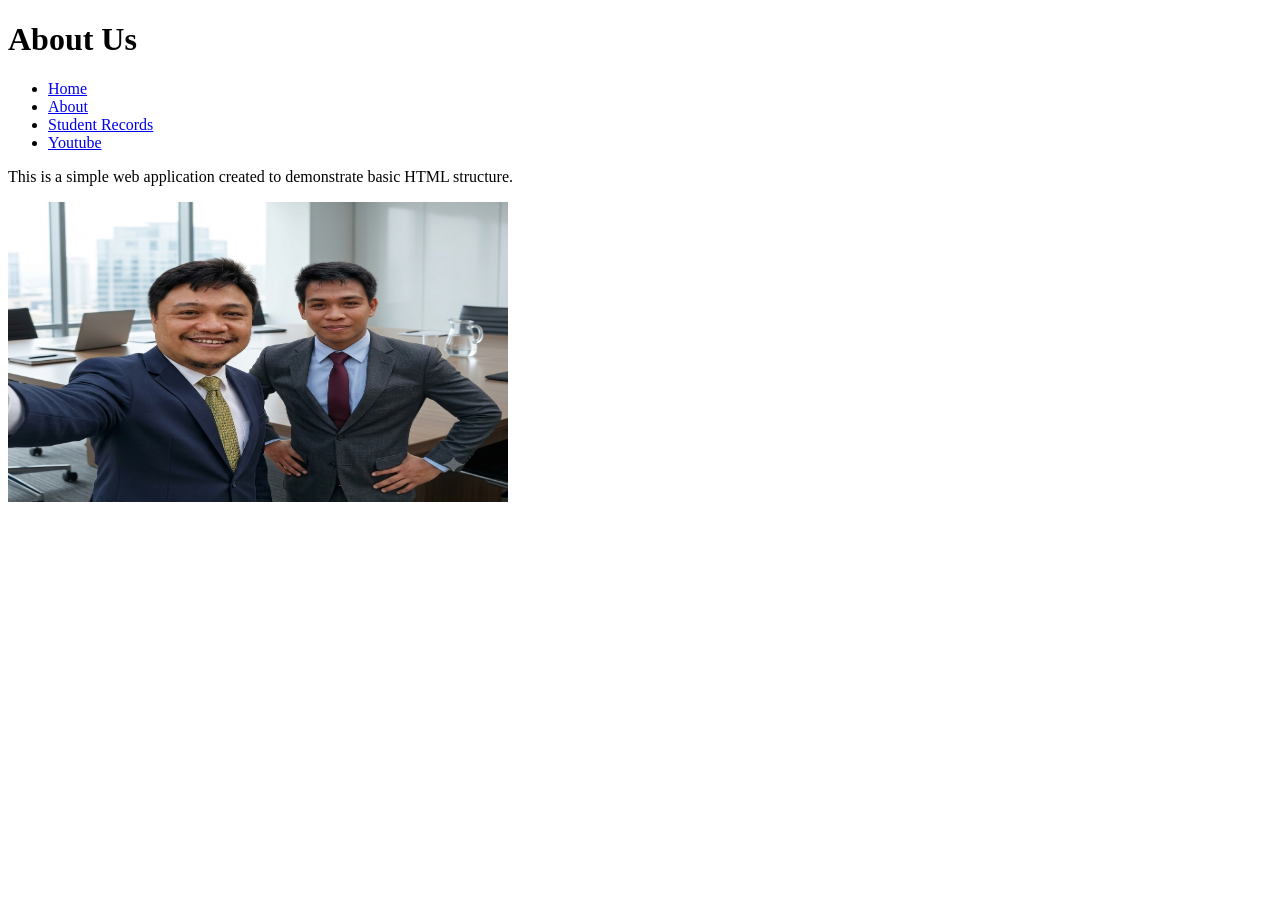
<file: pages/about.html>
<!DOCTYPE html>
<html lang="en">
<head>
    <meta charset="UTF-8">
    <meta name="viewport" content="width=device-width, initial-scale=1.0">
    <title>About Us</title>
</head>
<body>
    <h1>About Us</h1>

    <nav>
        <ul>
            <li><a href="../index.html">Home</a></li>
            <li><a href="about.html">About</a></li>
            <li><a href="student_tables.html">Student Records</a></li>
            <li><a href="https://www.youtube.com" >Youtube</a></li>
        </ul>
    </nav>

    <p>This is a simple web application created to demonstrate basic HTML structure.</p>
    <img src="../images/pic.png" alt="Picture ko with sir Erwil" width = "500" height = "300"  >
</body>
</html>
</file>
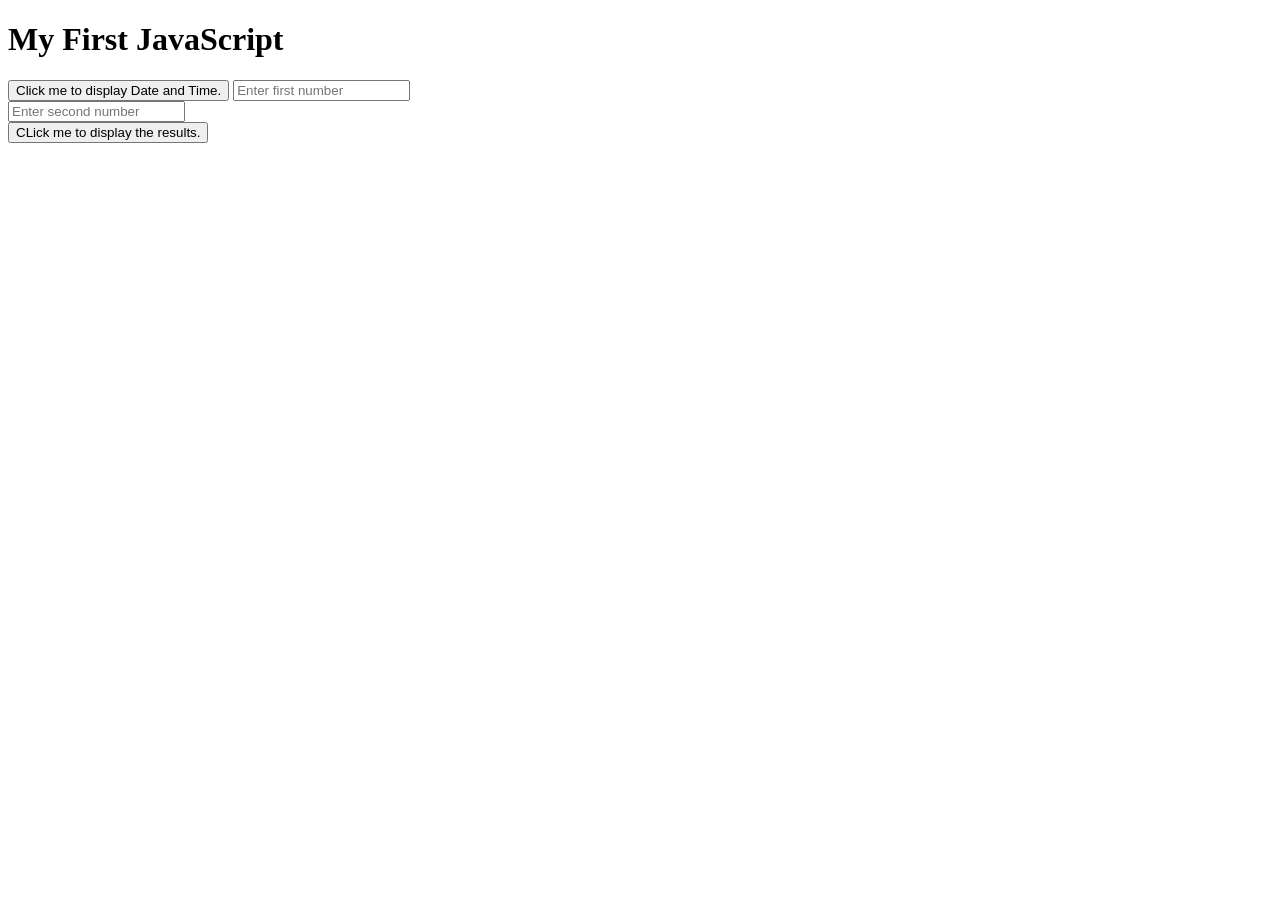
<file: pages/arithmetic.html>
<!DOCTYPE html>
<html lang="en">
<head>
    <meta charset="UTF-8">
    <meta name="viewport" content="width=device-width, initial-scale=1.0">
    <title>Document</title>
</head>
    <body>
        <h1>My First JavaScript</h1>

    <button type="button" onclick="document.getElementById('demo').innerHTML = Date()">
    Click me to display Date and Time.</button>

    <input type="text" id="num1" placeholder="Enter first number"><br/>
    <input type="text" id="num2" placeholder="Enter second number"><br/>
    <button type="button" onclick="getResult()">CLick me to display the results.</button><br/>
    <p id="results"></p>
</body>
</html>
<script>
    function getResult()
    {
        var num1 = parseFloat(document.getElementById('num1').value);
        var num2 = parseFloat(document.getElementById('num2').value);
        var sum = num1 + num2;
        var difference = num1 - num2;
        var product = num1 * num2;
        var quotient = num1 / num2;
        var modulus = num1 % num2;
        document.getElementById('demo').innerHTML = "Sum: " + sum + "<br/>" +
        "Difference: " + difference + "<br/>" +
        "Product: " + product + "<br/>" +
        "Quotient: " + quotient + "<br/>" +
        "Modulus: " + modulus;

    }
</script>
</file>
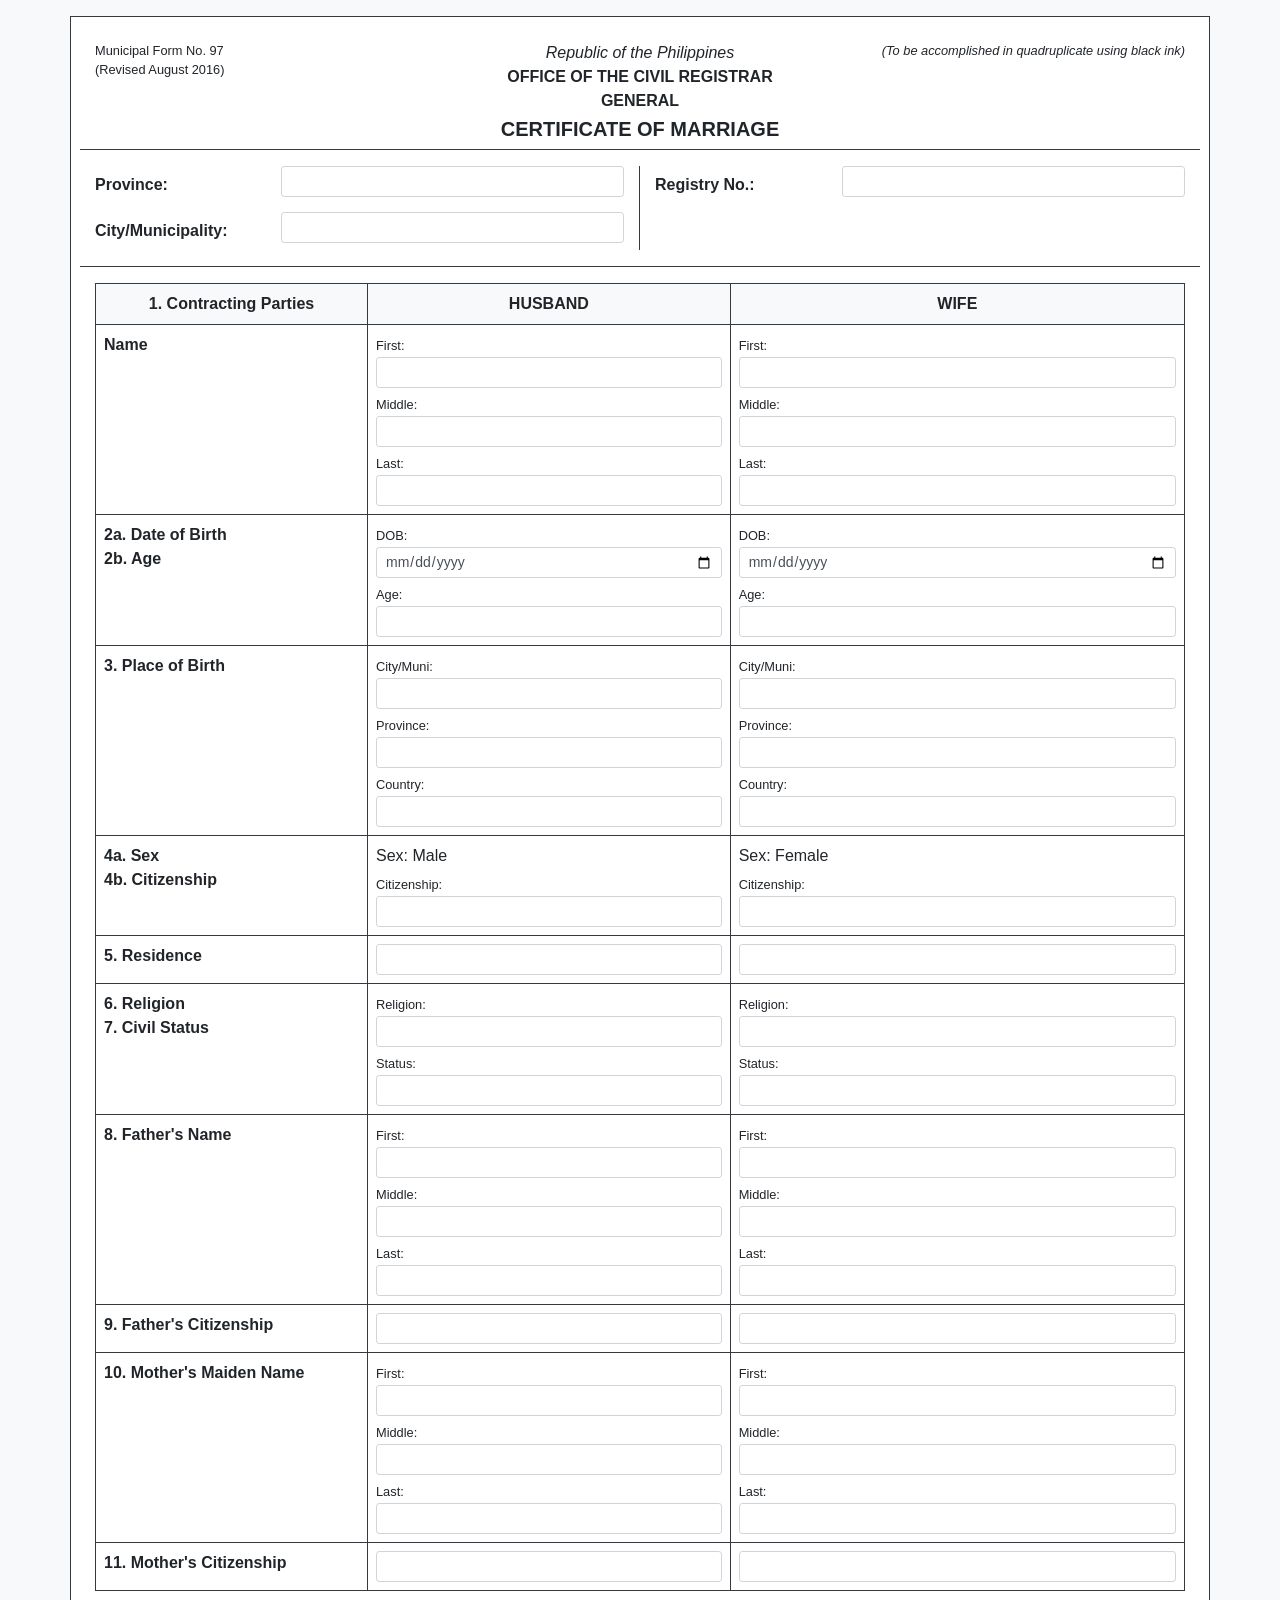
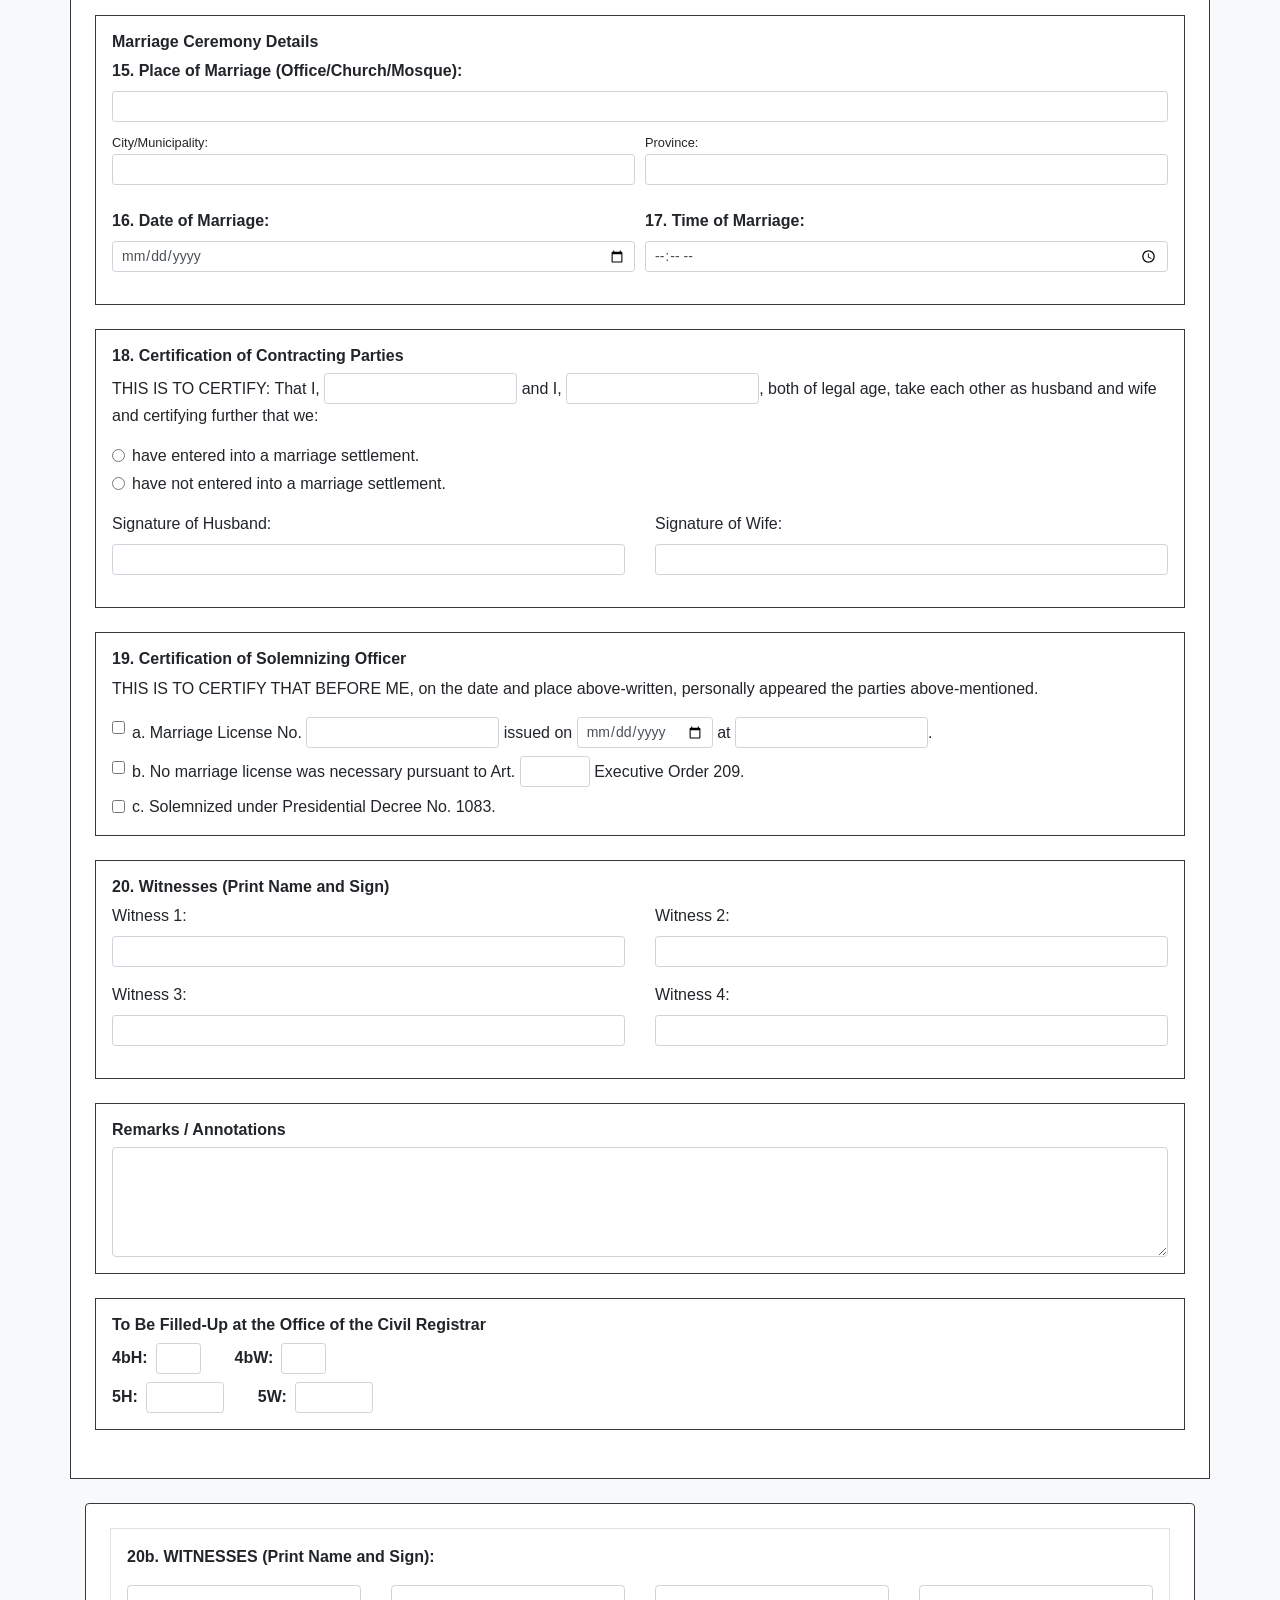
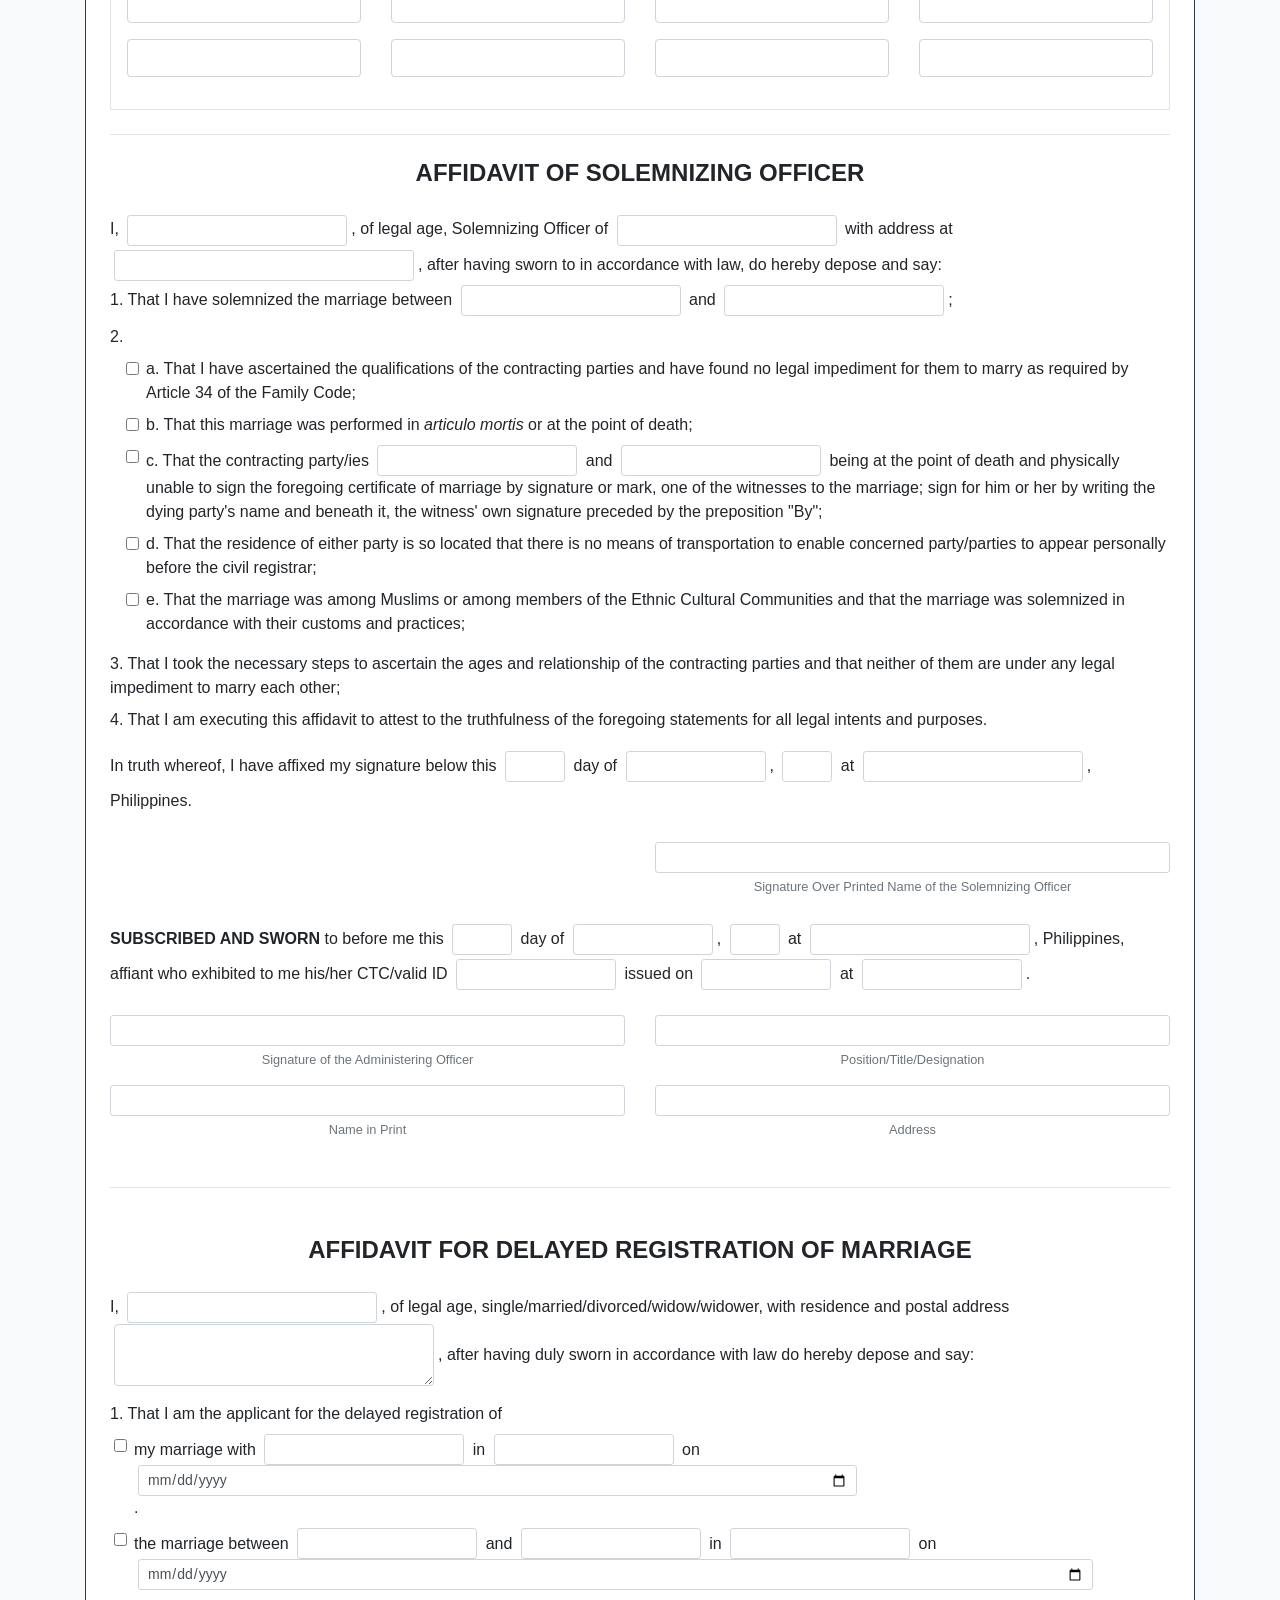
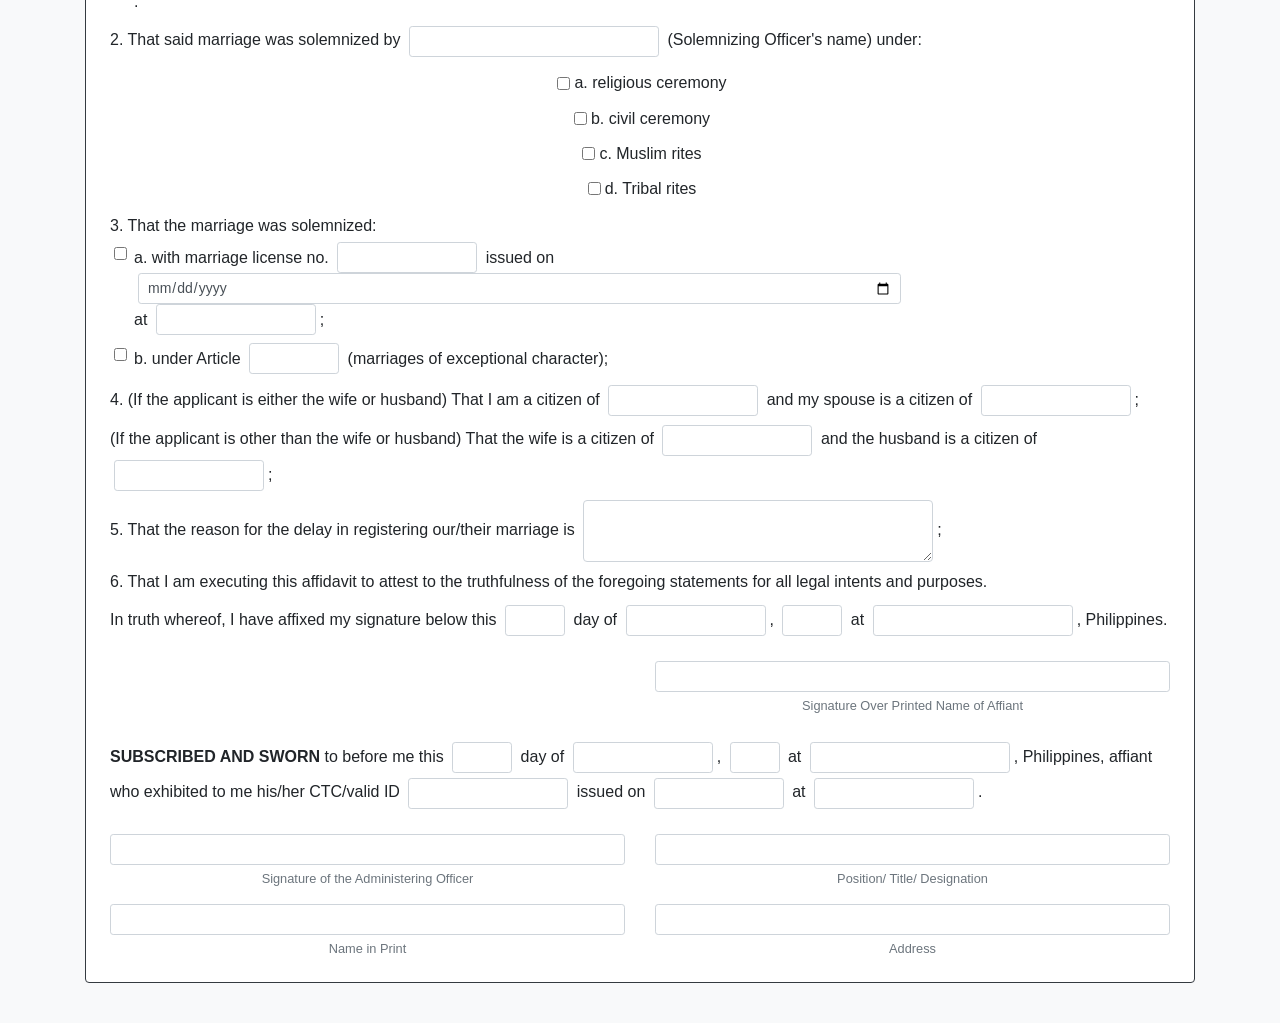
<file: pages/Certificate.html>
<!DOCTYPE html>
<html lang="en">
<head>
    <meta charset="UTF-8">
    <meta name="viewport" content="width=device-width, initial-scale=1.0">
    <title>Certificate of Marriage</title>
    <link rel="stylesheet" href="https://cdn.jsdelivr.net/npm/bootstrap@4.6.2/dist/css/bootstrap.min.css">
</head>
<body class="p-3 bg-light">

    <form action="#" method="post" class="container bg-white border border-dark p-4">

        <header class="row border-bottom border-dark pb-2 mb-3">
            <div class="col-sm-4 text-left small">
                Municipal Form No. 97<br>
                (Revised August 2016)
            </div>
            <div class="col-sm-4 text-center">
                <p class="mb-0"><em>Republic of the Philippines</em></p>
                <p class="font-weight-bold mb-0">OFFICE OF THE CIVIL REGISTRAR GENERAL</p>
                <h5 class="font-weight-bold text-uppercase mt-1 mb-0">Certificate of Marriage</h5>
            </div>
            <div class="col-sm-4 text-right small font-italic">
                (To be accomplished in quadruplicate using black ink)
            </div>
        </header>

        <div class="row border-bottom border-dark pb-3 mb-3">
            <div class="col-md-6 border-right border-dark">
                <div class="form-group row mb-2">
                    <label for="province" class="col-sm-4 col-form-label font-weight-bold">Province:</label>
                    <div class="col-sm-8">
                        <input type="text" id="province" name="province" class="form-control form-control-sm">
                    </div>
                </div>
                <div class="form-group row mb-0">
                    <label for="city_municipality" class="col-sm-4 col-form-label font-weight-bold">City/Municipality:</label>
                    <div class="col-sm-8">
                        <input type="text" id="city_municipality" name="city_municipality" class="form-control form-control-sm">
                    </div>
                </div>
            </div>
            <div class="col-md-6">
                <div class="form-group row mb-0">
                    <label for="registry_no" class="col-sm-4 col-form-label font-weight-bold">Registry No.:</label>
                    <div class="col-sm-8">
                        <input type="text" id="registry_no" name="registry_no" class="form-control form-control-sm">
                    </div>
                </div>
            </div>
        </div>

        <div class="border border-dark mb-4">
            <!-- Table Header -->
            <div class="row no-gutters bg-light border-bottom border-dark text-center font-weight-bold">
                <div class="col-md-3 p-2 border-right border-dark">1. Contracting Parties</div>
                <div class="col-md-4 p-2 border-right border-dark">HUSBAND</div>
                <div class="col-md-5 p-2">WIFE</div>
            </div>

            <div class="row no-gutters border-bottom border-dark">
                <div class="col-md-3 p-2 border-right border-dark font-weight-bold">Name</div>
                <div class="col-md-4 p-2 border-right border-dark">
                    <div class="form-group mb-1">
                        <label for="husband_first_name" class="small mb-0">First:</label>
                        <input type="text" id="husband_first_name" name="husband_first_name" class="form-control form-control-sm">
                    </div>
                    <div class="form-group mb-1">
                        <label for="husband_middle_name" class="small mb-0">Middle:</label>
                        <input type="text" id="husband_middle_name" name="husband_middle_name" class="form-control form-control-sm">
                    </div>
                    <div class="form-group mb-0">
                        <label for="husband_last_name" class="small mb-0">Last:</label>
                        <input type="text" id="husband_last_name" name="husband_last_name" class="form-control form-control-sm">
                    </div>
                </div>
                <div class="col-md-5 p-2">
                    <div class="form-group mb-1">
                        <label for="wife_first_name" class="small mb-0">First:</label>
                        <input type="text" id="wife_first_name" name="wife_first_name" class="form-control form-control-sm">
                    </div>
                    <div class="form-group mb-1">
                        <label for="wife_middle_name" class="small mb-0">Middle:</label>
                        <input type="text" id="wife_middle_name" name="wife_middle_name" class="form-control form-control-sm">
                    </div>
                    <div class="form-group mb-0">
                        <label for="wife_last_name" class="small mb-0">Last:</label>
                        <input type="text" id="wife_last_name" name="wife_last_name" class="form-control form-control-sm">
                    </div>
                </div>
            </div>

            <div class="row no-gutters border-bottom border-dark">
                <div class="col-md-3 p-2 border-right border-dark font-weight-bold">
                    2a. Date of Birth<br>
                    2b. Age
                </div>
                <div class="col-md-4 p-2 border-right border-dark">
                    <div class="form-group mb-1">
                        <label for="husband_dob" class="small mb-0">DOB:</label>
                        <input type="date" id="husband_dob" name="husband_dob" class="form-control form-control-sm">
                    </div>
                    <div class="form-group mb-0">
                        <label for="husband_age" class="small mb-0">Age:</label>
                        <input type="number" id="husband_age" name="husband_age" min="0" class="form-control form-control-sm">
                    </div>
                </div>
                <div class="col-md-5 p-2">
                    <div class="form-group mb-1">
                        <label for="wife_dob" class="small mb-0">DOB:</label>
                        <input type="date" id="wife_dob" name="wife_dob" class="form-control form-control-sm">
                    </div>
                    <div class="form-group mb-0">
                        <label for="wife_age" class="small mb-0">Age:</label>
                        <input type="number" id="wife_age" name="wife_age" min="0" class="form-control form-control-sm">
                    </div>
                </div>
            </div>

            <div class="row no-gutters border-bottom border-dark">
                <div class="col-md-3 p-2 border-right border-dark font-weight-bold">3. Place of Birth</div>
                <div class="col-md-4 p-2 border-right border-dark">
                    <div class="form-group mb-1">
                        <label for="husband_pob_city" class="small mb-0">City/Muni:</label>
                        <input type="text" id="husband_pob_city" name="husband_pob_city" class="form-control form-control-sm">
                    </div>
                    <div class="form-group mb-1">
                        <label for="husband_pob_prov" class="small mb-0">Province:</label>
                        <input type="text" id="husband_pob_prov" name="husband_pob_prov" class="form-control form-control-sm">
                    </div>
                    <div class="form-group mb-0">
                        <label for="husband_pob_country" class="small mb-0">Country:</label>
                        <input type="text" id="husband_pob_country" name="husband_pob_country" class="form-control form-control-sm">
                    </div>
                </div>
                <div class="col-md-5 p-2">
                    <div class="form-group mb-1">
                        <label for="wife_pob_city" class="small mb-0">City/Muni:</label>
                        <input type="text" id="wife_pob_city" name="wife_pob_city" class="form-control form-control-sm">
                    </div>
                    <div class="form-group mb-1">
                        <label for="wife_pob_prov" class="small mb-0">Province:</label>
                        <input type="text" id="wife_pob_prov" name="wife_pob_prov" class="form-control form-control-sm">
                    </div>
                    <div class="form-group mb-0">
                        <label for="wife_pob_country" class="small mb-0">Country:</label>
                        <input type="text" id="wife_pob_country" name="wife_pob_country" class="form-control form-control-sm">
                    </div>
                </div>
            </div>

            <div class="row no-gutters border-bottom border-dark">
                <div class="col-md-3 p-2 border-right border-dark font-weight-bold">
                    4a. Sex<br>
                    4b. Citizenship
                </div>
                <div class="col-md-4 p-2 border-right border-dark">
                    <div class="mb-1">Sex: Male</div>
                    <div class="form-group mb-0">
                        <label for="husband_citizenship" class="small mb-0">Citizenship:</label>
                        <input type="text" id="husband_citizenship" name="husband_citizenship" class="form-control form-control-sm">
                    </div>
                </div>
                <div class="col-md-5 p-2">
                    <div class="mb-1">Sex: Female</div>
                    <div class="form-group mb-0">
                        <label for="wife_citizenship" class="small mb-0">Citizenship:</label>
                        <input type="text" id="wife_citizenship" name="wife_citizenship" class="form-control form-control-sm">
                    </div>
                </div>
            </div>

            <div class="row no-gutters border-bottom border-dark">
                <div class="col-md-3 p-2 border-right border-dark font-weight-bold">5. Residence</div>
                <div class="col-md-4 p-2 border-right border-dark">
                    <input type="text" id="husband_residence" name="husband_residence" class="form-control form-control-sm">
                </div>
                <div class="col-md-5 p-2">
                    <input type="text" id="wife_residence" name="wife_residence" class="form-control form-control-sm">
                </div>
            </div>

            <div class="row no-gutters border-bottom border-dark">
                <div class="col-md-3 p-2 border-right border-dark font-weight-bold">
                    6. Religion<br>
                    7. Civil Status
                </div>
                <div class="col-md-4 p-2 border-right border-dark">
                    <div class="form-group mb-1">
                        <label for="husband_religion" class="small mb-0">Religion:</label>
                        <input type="text" id="husband_religion" name="husband_religion" class="form-control form-control-sm">
                    </div>
                    <div class="form-group mb-0">
                        <label for="husband_civil_status" class="small mb-0">Status:</label>
                        <input type="text" id="husband_civil_status" name="husband_civil_status" class="form-control form-control-sm">
                    </div>
                </div>
                <div class="col-md-5 p-2">
                    <div class="form-group mb-1">
                        <label for="wife_religion" class="small mb-0">Religion:</label>
                        <input type="text" id="wife_religion" name="wife_religion" class="form-control form-control-sm">
                    </div>
                    <div class="form-group mb-0">
                        <label for="wife_civil_status" class="small mb-0">Status:</label>
                        <input type="text" id="wife_civil_status" name="wife_civil_status" class="form-control form-control-sm">
                    </div>
                </div>
            </div>

            <div class="row no-gutters border-bottom border-dark">
                <div class="col-md-3 p-2 border-right border-dark font-weight-bold">8. Father's Name</div>
                <div class="col-md-4 p-2 border-right border-dark">
                    <div class="form-group mb-1">
                        <label for="husband_father_first" class="small mb-0">First:</label>
                        <input type="text" id="husband_father_first" name="husband_father_first" class="form-control form-control-sm">
                    </div>
                    <div class="form-group mb-1">
                        <label for="husband_father_middle" class="small mb-0">Middle:</label>
                        <input type="text" id="husband_father_middle" name="husband_father_middle" class="form-control form-control-sm">
                    </div>
                    <div class="form-group mb-0">
                        <label for="husband_father_last" class="small mb-0">Last:</label>
                        <input type="text" id="husband_father_last" name="husband_father_last" class="form-control form-control-sm">
                    </div>
                </div>
                <div class="col-md-5 p-2">
                    <div class="form-group mb-1">
                        <label for="wife_father_first" class="small mb-0">First:</label>
                        <input type="text" id="wife_father_first" name="wife_father_first" class="form-control form-control-sm">
                    </div>
                    <div class="form-group mb-1">
                        <label for="wife_father_middle" class="small mb-0">Middle:</label>
                        <input type="text" id="wife_father_middle" name="wife_father_middle" class="form-control form-control-sm">
                    </div>
                    <div class="form-group mb-0">
                        <label for="wife_father_last" class="small mb-0">Last:</label>
                        <input type="text" id="wife_father_last" name="wife_father_last" class="form-control form-control-sm">
                    </div>
                </div>
            </div>

            <div class="row no-gutters border-bottom border-dark">
                <div class="col-md-3 p-2 border-right border-dark font-weight-bold">9. Father's Citizenship</div>
                <div class="col-md-4 p-2 border-right border-dark">
                    <input type="text" id="husband_father_citizenship" name="husband_father_citizenship" class="form-control form-control-sm">
                </div>
                <div class="col-md-5 p-2">
                    <input type="text" id="wife_father_citizenship" name="wife_father_citizenship" class="form-control form-control-sm">
                </div>
            </div>

            <div class="row no-gutters border-bottom border-dark">
                <div class="col-md-3 p-2 border-right border-dark font-weight-bold">10. Mother's Maiden Name</div>
                <div class="col-md-4 p-2 border-right border-dark">
                    <div class="form-group mb-1">
                        <label for="husband_mother_first" class="small mb-0">First:</label>
                        <input type="text" id="husband_mother_first" name="husband_mother_first" class="form-control form-control-sm">
                    </div>
                    <div class="form-group mb-1">
                        <label for="husband_mother_middle" class="small mb-0">Middle:</label>
                        <input type="text" id="husband_mother_middle" name="husband_mother_middle" class="form-control form-control-sm">
                    </div>
                    <div class="form-group mb-0">
                        <label for="husband_mother_last" class="small mb-0">Last:</label>
                        <input type="text" id="husband_mother_last" name="husband_mother_last" class="form-control form-control-sm">
                    </div>
                </div>
                <div class="col-md-5 p-2">
                    <div class="form-group mb-1">
                        <label for="wife_mother_first" class="small mb-0">First:</label>
                        <input type="text" id="wife_mother_first" name="wife_mother_first" class="form-control form-control-sm">
                    </div>
                    <div class="form-group mb-1">
                        <label for="wife_mother_middle" class="small mb-0">Middle:</label>
                        <input type="text" id="wife_mother_middle" name="wife_mother_middle" class="form-control form-control-sm">
                    </div>
                    <div class="form-group mb-0">
                        <label for="wife_mother_last" class="small mb-0">Last:</label>
                        <input type="text" id="wife_mother_last" name="wife_mother_last" class="form-control form-control-sm">
                    </div>
                </div>
            </div>

            <div class="row no-gutters">
                <div class="col-md-3 p-2 border-right border-dark font-weight-bold">11. Mother's Citizenship</div>
                <div class="col-md-4 p-2 border-right border-dark">
                    <input type="text" id="husband_mother_citizenship" name="husband_mother_citizenship" class="form-control form-control-sm">
                </div>
                <div class="col-md-5 p-2">
                    <input type="text" id="wife_mother_citizenship" name="wife_mother_citizenship" class="form-control form-control-sm">
                </div>
            </div>
        </div>

        <div class="border border-dark p-3 mb-4">
            <div class="font-weight-bold h6 mb-2">Marriage Ceremony Details</div>
            <div class="form-group">
                <label for="marriage_office" class="font-weight-bold">15. Place of Marriage (Office/Church/Mosque):</label>
                <input type="text" id="marriage_office" name="marriage_office" class="form-control form-control-sm mb-2">
                <div class="form-row">
                    <div class="col-md-6 mb-2">
                        <label for="marriage_city" class="small mb-0">City/Municipality:</label>
                        <input type="text" id="marriage_city" name="marriage_city" class="form-control form-control-sm">
                    </div>
                    <div class="col-md-6 mb-2">
                        <label for="marriage_province" class="small mb-0">Province:</label>
                        <input type="text" id="marriage_province" name="marriage_province" class="form-control form-control-sm">
                    </div>
                </div>
            </div>
            <div class="form-row">
                <div class="col-md-6 form-group">
                    <label for="marriage_date" class="font-weight-bold">16. Date of Marriage:</label>
                    <input type="date" id="marriage_date" name="marriage_date" class="form-control form-control-sm">
                </div>
                <div class="col-md-6 form-group">
                    <label for="marriage_time" class="font-weight-bold">17. Time of Marriage:</label>
                    <input type="time" id="marriage_time" name="marriage_time" class="form-control form-control-sm">
                </div>
            </div>
        </div>

        <div class="border border-dark p-3 mb-4">
            <div class="font-weight-bold h6 mb-2">18. Certification of Contracting Parties</div>
            <p class="mb-3">
                THIS IS TO CERTIFY: That I, <input type="text" name="cert_husband_name" class="form-control form-control-sm d-inline-block w-auto"> and I, <input type="text" name="cert_wife_name" class="form-control form-control-sm d-inline-block w-auto">, both of legal age, take each other as husband and wife and certifying further that we:
            </p>
            <div class="form-check mb-1">
                <input type="radio" id="settlement_yes" name="marriage_settlement" value="yes" class="form-check-input">
                <label for="settlement_yes" class="form-check-label">have entered into a marriage settlement.</label>
            </div>
            <div class="form-check mb-3">
                <input type="radio" id="settlement_no" name="marriage_settlement" value="no" class="form-check-input">
                <label for="settlement_no" class="form-check-label">have not entered into a marriage settlement.</label>
            </div>
            <div class="row">
                <div class="col-md-6 form-group">
                    <label for="signature_husband">Signature of Husband:</label>
                    <input type="text" id="signature_husband" name="signature_husband" class="form-control form-control-sm">
                </div>
                <div class="col-md-6 form-group">
                    <label for="signature_wife">Signature of Wife:</label>
                    <input type="text" id="signature_wife" name="signature_wife" class="form-control form-control-sm">
                </div>
            </div>
        </div>

        <div class="border border-dark p-3 mb-4">
            <div class="font-weight-bold h6 mb-2">19. Certification of Solemnizing Officer</div>
            <p class="mb-3">THIS IS TO CERTIFY THAT BEFORE ME, on the date and place above-written, personally appeared the parties above-mentioned.</p>
            <div class="form-check mb-2">
                <input type="checkbox" id="license_a" name="license_option" value="a" class="form-check-input">
                <label for="license_a" class="form-check-label">
                    a. Marriage License No. 
                    <input type="text" name="license_no" class="form-control form-control-sm d-inline-block w-auto"> issued on 
                    <input type="date" name="license_date" class="form-control form-control-sm d-inline-block w-auto"> at 
                    <input type="text" name="license_place" class="form-control form-control-sm d-inline-block w-auto">.
                </label>
            </div>
            <div class="form-check mb-2">
                <input type="checkbox" id="license_b" name="license_option" value="b" class="form-check-input">
                <label for="license_b" class="form-check-label">
                    b. No marriage license was necessary pursuant to Art. 
                    <input type="text" name="art_no" size="5" class="form-control form-control-sm d-inline-block w-auto"> Executive Order 209.
                </label>
            </div>
            <div class="form-check">
                <input type="checkbox" id="license_c" name="license_option" value="c" class="form-check-input">
                <label for="license_c" class="form-check-label">c. Solemnized under Presidential Decree No. 1083.</label>
            </div>
        </div>

        <!-- Witnesses -->
        <div class="border border-dark p-3 mb-4">
            <div class="font-weight-bold h6 mb-2">20. Witnesses (Print Name and Sign)</div>
            <div class="row">
                <div class="col-md-6 form-group">
                    <label for="witness1">Witness 1:</label>
                    <input type="text" id="witness1" name="witness1" class="form-control form-control-sm">
                </div>
                <div class="col-md-6 form-group">
                    <label for="witness2">Witness 2:</label>
                    <input type="text" id="witness2" name="witness2" class="form-control form-control-sm">
                </div>
                <div class="col-md-6 form-group">
                    <label for="witness3">Witness 3:</label>
                    <input type="text" id="witness3" name="witness3" class="form-control form-control-sm">
                </div>
                <div class="col-md-6 form-group">
                    <label for="witness4">Witness 4:</label>
                    <input type="text" id="witness4" name="witness4" class="form-control form-control-sm">
                </div>
            </div>
        </div>

        <div class="border border-dark p-3 mb-4">
            <div class="font-weight-bold h6 mb-2">Remarks / Annotations</div>
            <div class="form-group mb-0">
                <textarea name="remarks" rows="4" cols="50" class="form-control"></textarea>
            </div>
        </div>

        <div class="border border-dark p-3 mb-4">
            <div class="font-weight-bold h6 mb-2">To Be Filled-Up at the Office of the Civil Registrar</div>
            <div class="form-row mb-2">
                <div class="col-auto d-flex align-items-center">
                    <label for="code_4bh" class="mr-2 mb-0 font-weight-bold">4bH:</label>
                    <input type="text" id="code_4bh" name="code_4bh" maxlength="2" size="2" class="form-control form-control-sm d-inline-block w-auto">
                </div>
                <div class="col-auto d-flex align-items-center ml-4">
                    <label for="code_4bw" class="mr-2 mb-0 font-weight-bold">4bW:</label>
                    <input type="text" id="code_4bw" name="code_4bw" maxlength="2" size="2" class="form-control form-control-sm d-inline-block w-auto">
                </div>
            </div>
            <div class="form-row">
                <div class="col-auto d-flex align-items-center">
                    <label for="code_5h" class="mr-2 mb-0 font-weight-bold">5H:</label>
                    <input type="text" id="code_5h" name="code_5h" maxlength="6" size="6" class="form-control form-control-sm d-inline-block w-auto">
                </div>
                <div class="col-auto d-flex align-items-center ml-4">
                    <label for="code_5w" class="mr-2 mb-0 font-weight-bold">5W:</label>
                    <input type="text" id="code_5w" name="code_5w" maxlength="6" size="6" class="form-control form-control-sm d-inline-block w-auto">
                </div>
            </div>
        </div>
    </form>
    <div class="container my-4">
    <form id="marriageAffidavitsForm">
        <div class="card border-dark">
        <div class="card-body p-4">

            <div class="border p-3 mb-4">
            <label class="font-weight-bold mb-3">20b. WITNESSES (Print Name and Sign):</label>
            <div class="row">
                <div class="col-md-3 col-sm-6 mb-3">
                <input type="text" class="form-control" name="witness5_name">
                </div>
                <div class="col-md-3 col-sm-6 mb-3">
                <input type="text" class="form-control" name="witness6_name">
                </div>
                <div class="col-md-3 col-sm-6 mb-3">
                <input type="text" class="form-control" name="witness7_name">
                </div>
                <div class="col-md-3 col-sm-6 mb-3">
                <input type="text" class="form-control" name="witness8_name">
                </div>
            </div>
            <div class="row">
                <div class="col-md-3 col-sm-6 mb-3">
                <input type="text" class="form-control" name="witness9_name">
                </div>
                <div class="col-md-3 col-sm-6 mb-3">
                <input type="text" class="form-control" name="witness10_name">
                </div>
                <div class="col-md-3 col-sm-6 mb-3">
                <input type="text" class="form-control" name="witness11_name">
                </div>
                <div class="col-md-3 col-sm-6 mb-3">
                <input type="text" class="form-control" name="witness12_name">
                </div>
            </div>
            </div>

            <hr class="my-4">

            <div class="mb-5">
            <h4 class="text-center font-weight-bold mb-4">AFFIDAVIT OF SOLEMNIZING OFFICER</h4>
            
            <div class="form-inline d-inline mb-3 align-middle" style="line-height: 2.2rem;">
                I, <input type="text" class="form-control form-control-sm mx-1 d-inline-block" name="affiant_officer_name" style="width: 220px;">, of legal age, Solemnizing Officer of <input type="text" class="form-control form-control-sm mx-1 d-inline-block" name="officer_organization" style="width: 220px;"> with address at <input type="text" class="form-control form-control-sm mx-1 d-inline-block" name="officer_address" style="width: 300px;">, after having sworn to in accordance with law, do hereby depose and say:
            </div>

            <div class="form-inline d-inline my-3 align-middle" style="line-height: 2.2rem;">
                <p class="mb-2">1. That I have solemnized the marriage between <input type="text" class="form-control form-control-sm mx-1 d-inline-block" name="affidavit_husband_name" style="width: 220px;"> and <input type="text" class="form-control form-control-sm mx-1 d-inline-block" name="affidavit_wife_name" style="width: 220px;">;</p>
            </div>

            <p class="mb-2">2.</p>

            <div class="form-group pl-3">
                <div class="form-check mb-2">
                <input class="form-check-input" type="checkbox" name="affidavit_opt_a" value="a" id="affidavit_opt_a">
                <label class="form-check-label" for="affidavit_opt_a">
                    a. That I have ascertained the qualifications of the contracting parties and have found no legal impediment for them to marry as required by Article 34 of the Family Code;
                </label>
                </div>

                <div class="form-check mb-2">
                <input class="form-check-input" type="checkbox" name="affidavit_opt_b" value="b" id="affidavit_opt_b">
                <label class="form-check-label" for="affidavit_opt_b">
                    b. That this marriage was performed in <em>articulo mortis</em> or at the point of death;
                </label>
                </div>

                <div class="form-check mb-2">
                <input class="form-check-input" type="checkbox" name="affidavit_opt_c" value="c" id="affidavit_opt_c">
                <label class="form-check-label" for="affidavit_opt_c">
                    c. That the contracting party/ies <input type="text" class="form-control form-control-sm mx-1 d-inline-block" name="incapacitated_party" style="width: 200px;"> and <input type="text" class="form-control form-control-sm mx-1 d-inline-block" name="incapacitated_party_2" style="width: 200px;"> being at the point of death and physically unable to sign the foregoing certificate of marriage by signature or mark, one of the witnesses to the marriage; sign for him or her by writing the dying party's name and beneath it, the witness' own signature preceded by the preposition "By";
                </label>
                </div>

                <div class="form-check mb-2">
                <input class="form-check-input" type="checkbox" name="affidavit_opt_d" value="d" id="affidavit_opt_d">
                <label class="form-check-label" for="affidavit_opt_d">
                    d. That the residence of either party is so located that there is no means of transportation to enable concerned party/parties to appear personally before the civil registrar;
                </label>
                </div>

                <div class="form-check mb-2">
                <input class="form-check-input" type="checkbox" name="affidavit_opt_e" value="e" id="affidavit_opt_e">
                <label class="form-check-label" for="affidavit_opt_e">
                    e. That the marriage was among Muslims or among members of the Ethnic Cultural Communities and that the marriage was solemnized in accordance with their customs and practices;
                </label>
                </div>
            </div>

            <p class="mb-2">3. That I took the necessary steps to ascertain the ages and relationship of the contracting parties and that neither of them are under any legal impediment to marry each other;</p>
            <p class="mb-3">4. That I am executing this affidavit to attest to the truthfulness of the foregoing statements for all legal intents and purposes.</p>

            <div class="form-inline d-inline mb-4 align-middle" style="line-height: 2.2rem;">
                In truth whereof, I have affixed my signature below this <input type="text" class="form-control form-control-sm mx-1 d-inline-block" name="affidavit_day" style="width: 60px;"> day of <input type="text" class="form-control form-control-sm mx-1 d-inline-block" name="affidavit_month" style="width: 140px;">, <input type="text" class="form-control form-control-sm mx-1 d-inline-block" name="affidavit_year" style="width: 50px;"> at <input type="text" class="form-control form-control-sm mx-1 d-inline-block" name="affidavit_place" style="width: 220px;">, Philippines.
            </div>

            <div class="row my-4 text-center">
                <div class="col-6"></div>
                <div class="col-6">
                <input type="text" class="form-control form-control-sm mb-1 text-center" name="officer_signature_name">
                <small class="form-text text-muted">Signature Over Printed Name of the Solemnizing Officer</small>
                </div>
            </div>

            <div class="form-inline d-inline align-middle" style="line-height: 2.2rem;">
                <strong>SUBSCRIBED AND SWORN</strong> to before me this <input type="text" class="form-control form-control-sm mx-1 d-inline-block" name="jurat_day" style="width: 60px;"> day of <input type="text" class="form-control form-control-sm mx-1 d-inline-block" name="jurat_month" style="width: 140px;">, <input type="text" class="form-control form-control-sm mx-1 d-inline-block" name="jurat_year" style="width: 50px;"> at <input type="text" class="form-control form-control-sm mx-1 d-inline-block" name="jurat_place" style="width: 220px;">, Philippines, affiant who exhibited to me his/her CTC/valid ID <input type="text" class="form-control form-control-sm mx-1 d-inline-block" name="affiant_id" style="width: 160px;"> issued on <input type="text" class="form-control form-control-sm mx-1 d-inline-block" name="id_date" style="width: 130px;"> at <input type="text" class="form-control form-control-sm mx-1 d-inline-block" name="id_place" style="width: 160px;">.
            </div>

            <div class="row mt-4 text-center">
                <div class="col-6 mb-3">
                <input type="text" class="form-control form-control-sm mb-1 text-center" name="administering_officer_sig">
                <small class="form-text text-muted">Signature of the Administering Officer</small>
                </div>
                <div class="col-6 mb-3">
                <input type="text" class="form-control form-control-sm mb-1 text-center" name="administering_officer_title">
                <small class="form-text text-muted">Position/Title/Designation</small>
                </div>
                <div class="col-6">
                <input type="text" class="form-control form-control-sm mb-1 text-center" name="administering_officer_name">
                <small class="form-text text-muted">Name in Print</small>
                </div>
                <div class="col-6">
                <input type="text" class="form-control form-control-sm mb-1 text-center" name="administering_officer_address">
                <small class="form-text text-muted">Address</small>
                </div>
            </div>
            </div>

            <hr class="my-5">

            <div>
            <h4 class="text-center font-weight-bold mb-4">AFFIDAVIT FOR DELAYED REGISTRATION OF MARRIAGE</h4>

            <div class="form-inline d-inline mb-3 align-middle" style="line-height: 2.2rem;">
                I, <input type="text" class="form-control form-control-sm mx-1 d-inline-block" name="delayed_affiant_name" style="width: 250px;">, of legal age, single/married/divorced/widow/widower, with residence and postal address <textarea class="form-control d-inline-block mx-1 align-middle" name="delayed_affiant_address" rows="2" style="width: 320px;"></textarea>, after having duly sworn in accordance with law do hereby depose and say:
            </div>

            <div class="mt-3 mb-2">
                <p class="mb-2">1. That I am the applicant for the delayed registration of</p>
                <div class="form-check mb-2 pl-4">
                <input class="form-check-input" type="checkbox" name="delayed_opt_1" value="my_marriage" id="delayed_opt_1">
                <label class="form-check-label" for="delayed_opt_1">
                    my marriage with <input type="text" class="form-control form-control-sm mx-1 d-inline-block" name="spouse_name" style="width: 200px;"> in <input type="text" class="form-control form-control-sm mx-1 d-inline-block" name="marriage_place_delayed" style="width: 180px;"> on <input type="date" class="form-control form-control-sm mx-1 d-inline-block" name="marriage_date_delayed">.
                </label>
                </div>
                <div class="form-check mb-2 pl-4">
                <input class="form-check-input" type="checkbox" name="delayed_opt_2" value="other_marriage" id="delayed_opt_2">
                <label class="form-check-label" for="delayed_opt_2">
                    the marriage between <input type="text" class="form-control form-control-sm mx-1 d-inline-block" name="husband_delayed" style="width: 180px;"> and <input type="text" class="form-control form-control-sm mx-1 d-inline-block" name="wife_delayed" style="width: 180px;"> in <input type="text" class="form-control form-control-sm mx-1 d-inline-block" name="place_delayed_2" style="width: 180px;"> on <input type="date" class="form-control form-control-sm mx-1 d-inline-block" name="date_delayed_2">.
                </label>
                </div>
            </div>

            <div class="form-inline d-inline mb-2 align-middle" style="line-height: 2.2rem;">
                2. That said marriage was solemnized by <input type="text" class="form-control form-control-sm mx-1 d-inline-block" name="delayed_solemnizer" style="width: 250px;"> (Solemnizing Officer's name) under:
                <div class="my-2 pl-3">
                <div class="form-check form-check-inline">
                    <input class="form-check-input" type="checkbox" name="solemnize_type" value="religious" id="sol_rel">
                    <label class="form-check-label" for="sol_rel">a. religious ceremony</label>
                </div>
                <div class="form-check form-check-inline">
                    <input class="form-check-input" type="checkbox" name="solemnize_type" value="civil" id="sol_civ">
                    <label class="form-check-label" for="sol_civ">b. civil ceremony</label>
                </div>
                <div class="form-check form-check-inline">
                    <input class="form-check-input" type="checkbox" name="solemnize_type" value="muslim" id="sol_mus">
                    <label class="form-check-label" for="sol_mus">c. Muslim rites</label>
                </div>
                <div class="form-check form-check-inline">
                    <input class="form-check-input" type="checkbox" name="solemnize_type" value="tribal" id="sol_tri">
                    <label class="form-check-label" for="sol_tri">d. Tribal rites</label>
                </div>
                </div>
            </div>

            <div class="mb-2">
                <p class="mb-1">3. That the marriage was solemnized:</p>
                <div class="form-check mb-2 pl-4">
                <input class="form-check-input" type="checkbox" name="license_status" value="with_license" id="lic_status_1">
                <label class="form-check-label" for="lic_status_1">
                    a. with marriage license no. <input type="text" class="form-control form-control-sm mx-1 d-inline-block" name="delayed_license_no" style="width: 140px;"> issued on <input type="date" class="form-control form-control-sm mx-1 d-inline-block" name="delayed_license_date"> at <input type="text" class="form-control form-control-sm mx-1 d-inline-block" name="delayed_license_place" style="width: 160px;">;
                </label>
                </div>
                <div class="form-check mb-2 pl-4">
                <input class="form-check-input" type="checkbox" name="license_status" value="article" id="lic_status_2">
                <label class="form-check-label" for="lic_status_2">
                    b. under Article <input type="text" class="form-control form-control-sm mx-1 d-inline-block" name="delayed_article_no" style="width: 90px;"> (marriages of exceptional character);
                </label>
                </div>
            </div>

            <div class="form-inline d-inline mb-2 align-middle" style="line-height: 2.2rem;">
                <p class="mb-1">4. (If the applicant is either the wife or husband) That I am a citizen of <input type="text" class="form-control form-control-sm mx-1 d-inline-block" name="applicant_citizenship" style="width: 150px;"> and my spouse is a citizen of <input type="text" class="form-control form-control-sm mx-1 d-inline-block" name="spouse_citizenship" style="width: 150px;">;</p>
                <p class="mb-2">(If the applicant is other than the wife or husband) That the wife is a citizen of <input type="text" class="form-control form-control-sm mx-1 d-inline-block" name="wife_citizenship_delayed" style="width: 150px;"> and the husband is a citizen of <input type="text" class="form-control form-control-sm mx-1 d-inline-block" name="husband_citizenship_delayed" style="width: 150px;">;</p>
            </div>

            <div class="form-inline d-inline mb-2 align-middle" style="line-height: 2.2rem;">
                5. That the reason for the delay in registering our/their marriage is <textarea class="form-control d-inline-block mx-1 align-middle" name="delay_reason" rows="2" style="width: 350px;"></textarea>;
            </div>

            <p class="my-2">6. That I am executing this affidavit to attest to the truthfulness of the foregoing statements for all legal intents and purposes.</p>

            <div class="form-inline d-inline mb-4 align-middle" style="line-height: 2.2rem;">
                In truth whereof, I have affixed my signature below this <input type="text" class="form-control form-control-sm mx-1 d-inline-block" name="delayed_exec_day" style="width: 60px;"> day of <input type="text" class="form-control form-control-sm mx-1 d-inline-block" name="delayed_exec_month" style="width: 140px;">, <input type="text" class="form-control form-control-sm mx-1 d-inline-block" name="delayed_exec_year" style="width: 60px;"> at <input type="text" class="form-control form-control-sm mx-1 d-inline-block" name="delayed_exec_place" style="width: 200px;">, Philippines.
            </div>

            <div class="row my-4 text-center">
                <div class="col-6"></div>
                <div class="col-6">
                <input type="text" class="form-control form-control-sm mb-1 text-center" name="affiant_signature_name">
                <small class="form-text text-muted">Signature Over Printed Name of Affiant</small>
                </div>
            </div>

            <div class="form-inline d-inline align-middle" style="line-height: 2.2rem;">
                <strong>SUBSCRIBED AND SWORN</strong> to before me this <input type="text" class="form-control form-control-sm mx-1 d-inline-block" name="delayed_jurat_day" style="width: 60px;"> day of <input type="text" class="form-control form-control-sm mx-1 d-inline-block" name="delayed_jurat_month" style="width: 140px;">, <input type="text" class="form-control form-control-sm mx-1 d-inline-block" name="delayed_jurat_year" style="width: 50px;"> at <input type="text" class="form-control form-control-sm mx-1 d-inline-block" name="delayed_jurat_place" style="width: 200px;">, Philippines, affiant who exhibited to me his/her CTC/valid ID <input type="text" class="form-control form-control-sm mx-1 d-inline-block" name="delayed_affiant_id" style="width: 160px;"> issued on <input type="text" class="form-control form-control-sm mx-1 d-inline-block" name="delayed_id_date" style="width: 130px;"> at <input type="text" class="form-control form-control-sm mx-1 d-inline-block" name="delayed_id_place" style="width: 160px;">.
            </div>

            <div class="row mt-4 text-center">
                <div class="col-6 mb-3">
                <input type="text" class="form-control form-control-sm mb-1 text-center" name="delayed_admin_officer_sig">
                <small class="form-text text-muted">Signature of the Administering Officer</small>
                </div>
                <div class="col-6 mb-3">
                <input type="text" class="form-control form-control-sm mb-1 text-center" name="delayed_admin_officer_title">
                <small class="form-text text-muted">Position/ Title/ Designation</small>
                </div>
                <div class="col-6">
                <input type="text" class="form-control form-control-sm mb-1 text-center" name="delayed_admin_officer_name">
                <small class="form-text text-muted">Name in Print</small>
                </div>
                <div class="col-6">
                <input type="text" class="form-control form-control-sm mb-1 text-center" name="delayed_admin_officer_address">
                <small class="form-text text-muted">Address</small>
                </div>
            </div>
            </div>
        </div>
        </div>
    </form>
    </div>

</body>
</html>
</file>
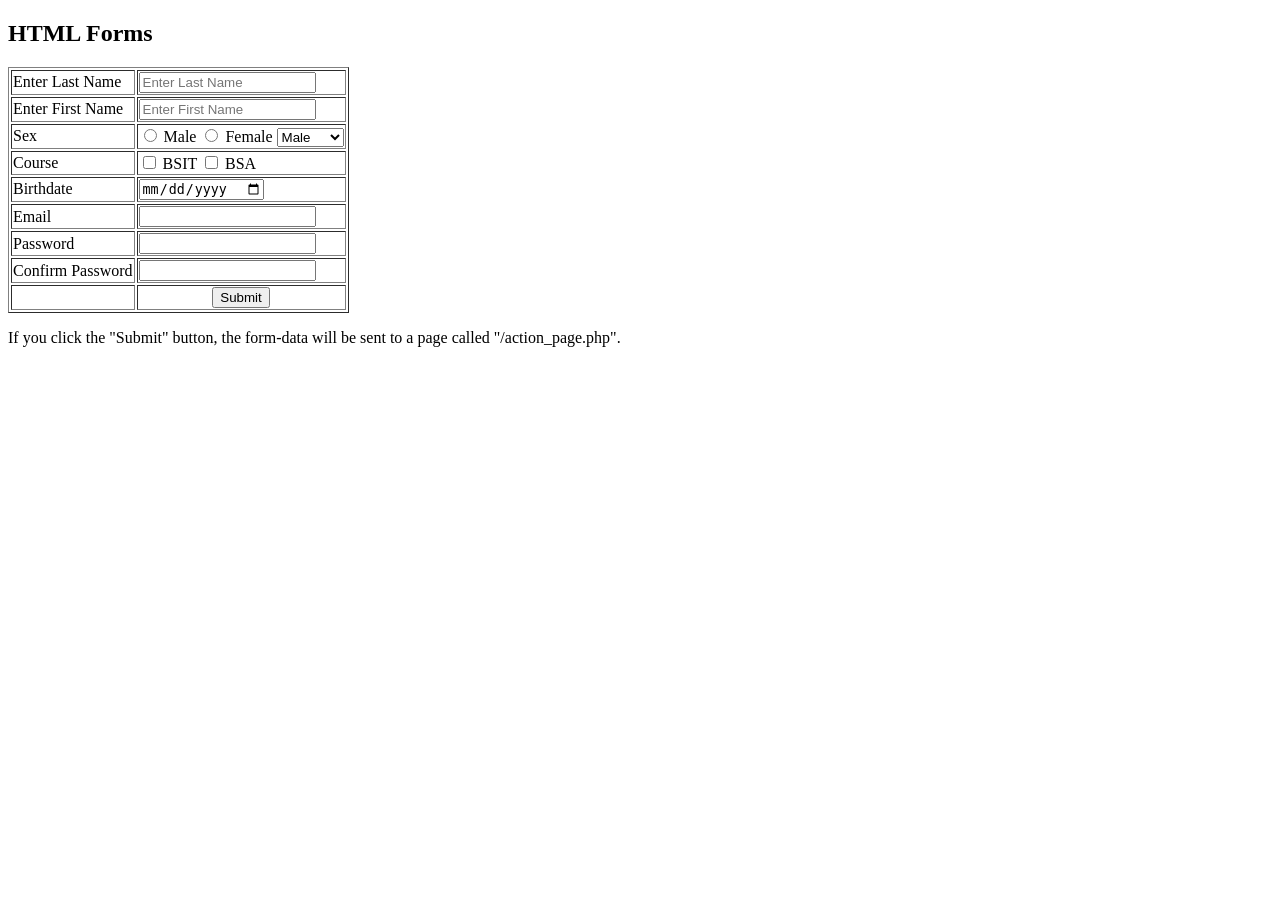
<file: pages/input.html>
<!DOCTYPE html>
<html lang="en">
<head>
    <meta charset="UTF-8">
    <meta name="viewport" content="width=device-width, initial-scale=1.0">
    <title>Document</title>
</head>
<body>
    <h2>HTML Forms</h2>
    <form action="/action_page.php">
    <input type="hidden" name="id" value="23443234">
    <table border="1">
        <tr>
            <td>Enter Last Name</td>
            <td>
                <input type="text" name="txtLastname" placeholder="Enter Last Name"/>
            </td>
        </tr>
        <tr>
            <td>Enter First Name</td>
            <td>
                <input type="text" name="txtFirstname" placeholder="Enter First Name"/></td>
        </tr>
        <tr>
            <td>Sex</td>
            <td>
                <input type="radio" name="sex" value="Male"> Male
                <input type="radio" name="sex" value="Female"/> Female
                <select name="sex">
                    <option value="Male">Male</option>
                    <option value="Female">Female</option>
                </select>
            </td>
        </tr>
        <tr>
            <td>Course</td>
            <td>
                <input type="checkbox" name="course" value="BSIT"> BSIT
                <input type="checkbox" name="course" value="BSA"/> BSA
            </td>
        </tr>
        <tr>
            <td>Birthdate</td>
            <td>
                <input type="date" name="birthdate" value="" />
            </td>
        </tr>
        <tr>
            <td>Email</td>
            <td>
                <input type="email" name="email" value="" />
            </td>
        </tr>
        <tr>
            <td>Password</td>
            <td>
                <input type="password" name="password" value="" />
            </td>
        </tr>
        <tr>
            <td>Confirm Password</td>
            <td>
                <input type="password" name="ConfirmPassword" value="" />
            </td>
        </tr>
        <tr>
            <td>&nbsp;</td>
            <td align="center"><input type="submit" value="Submit"></td>
        </tr>

        
        
    </table>
</form> 

<p>If you click the "Submit" button, the form-data will be sent to a page called "/action_page.php".</p>
</body>
</html>
</file>
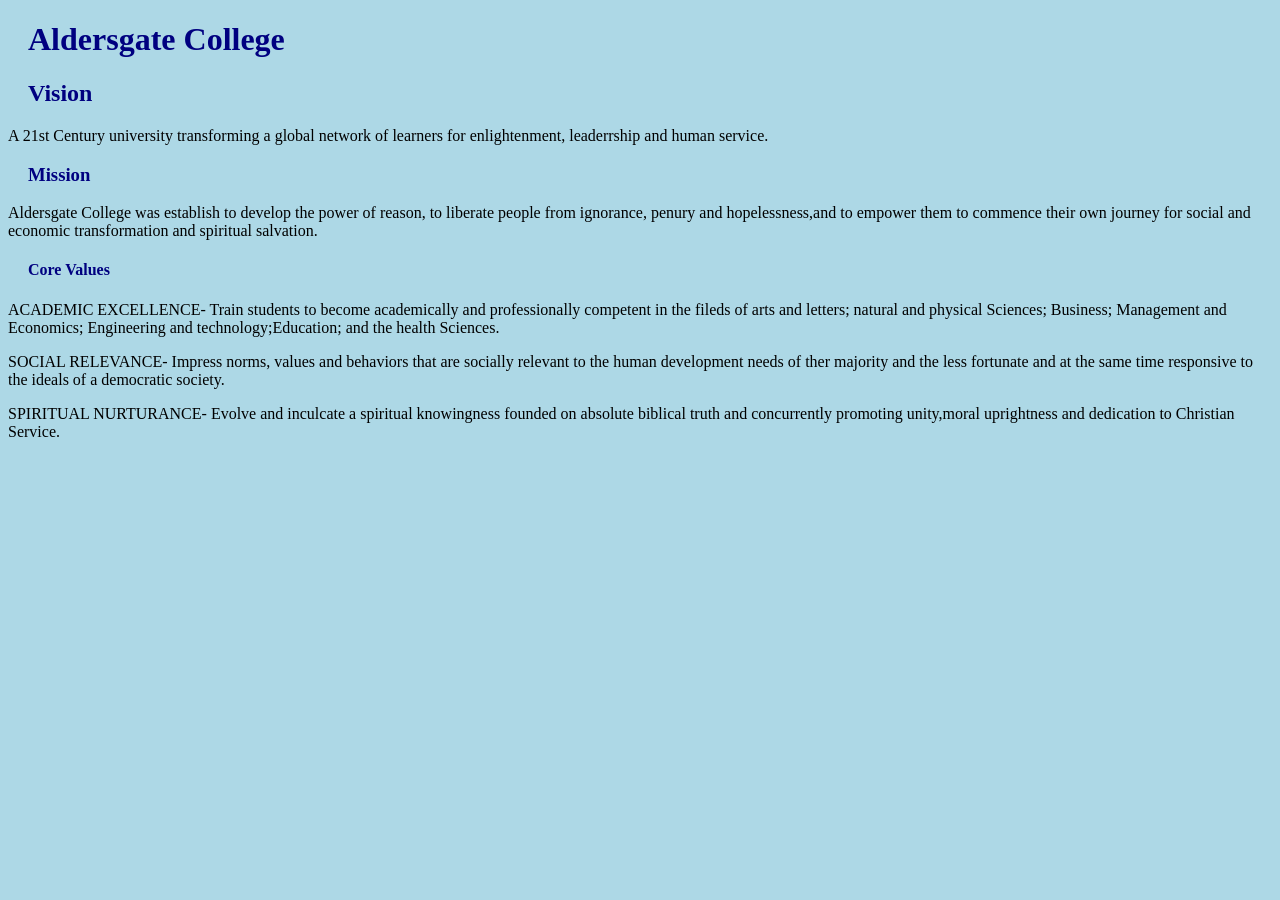
<file: pages/missionvision.html>
<!DOCTYPE html>
<html>
    <head>
        <title>Page Title</title>
        <link rel="stylesheet" href="../css/styles.css">

    </head>
    <body>

    <h1>Aldersgate College</h1>
    <h2>Vision</h2>
        <p> A 21st Century university transforming a global network
        of learners for enlightenment, leaderrship and human service.</p>


    <h3>Mission</h3>
        <p id="para1"> Aldersgate College was establish to develop the power 
        of reason, to liberate people from ignorance, 
        penury and hopelessness,and to empower them to
        commence their own journey for social and economic 
        transformation and spiritual salvation.</p>

    <h4>Core Values</h4>
        <p id="para3">ACADEMIC EXCELLENCE- Train students to become 
            academically and professionally competent in  the fileds of arts
            and letters; natural and physical Sciences; Business; 
            Management and Economics; Engineering and technology;Education;
            and the health Sciences.
        </p>

        <p id="para2"> SOCIAL RELEVANCE- Impress norms, values and 
            behaviors that are socially relevant to the human
            development needs of ther majority and the less 
            fortunate and at the same time responsive to the 
            ideals of a democratic society. 
        </p>

    <p id="para4"> SPIRITUAL NURTURANCE- Evolve and inculcate a
    spiritual knowingness founded on absolute biblical 
    truth and concurrently promoting unity,moral uprightness
    and dedication to Christian Service.
    </p>


</body>
</html>
</file>
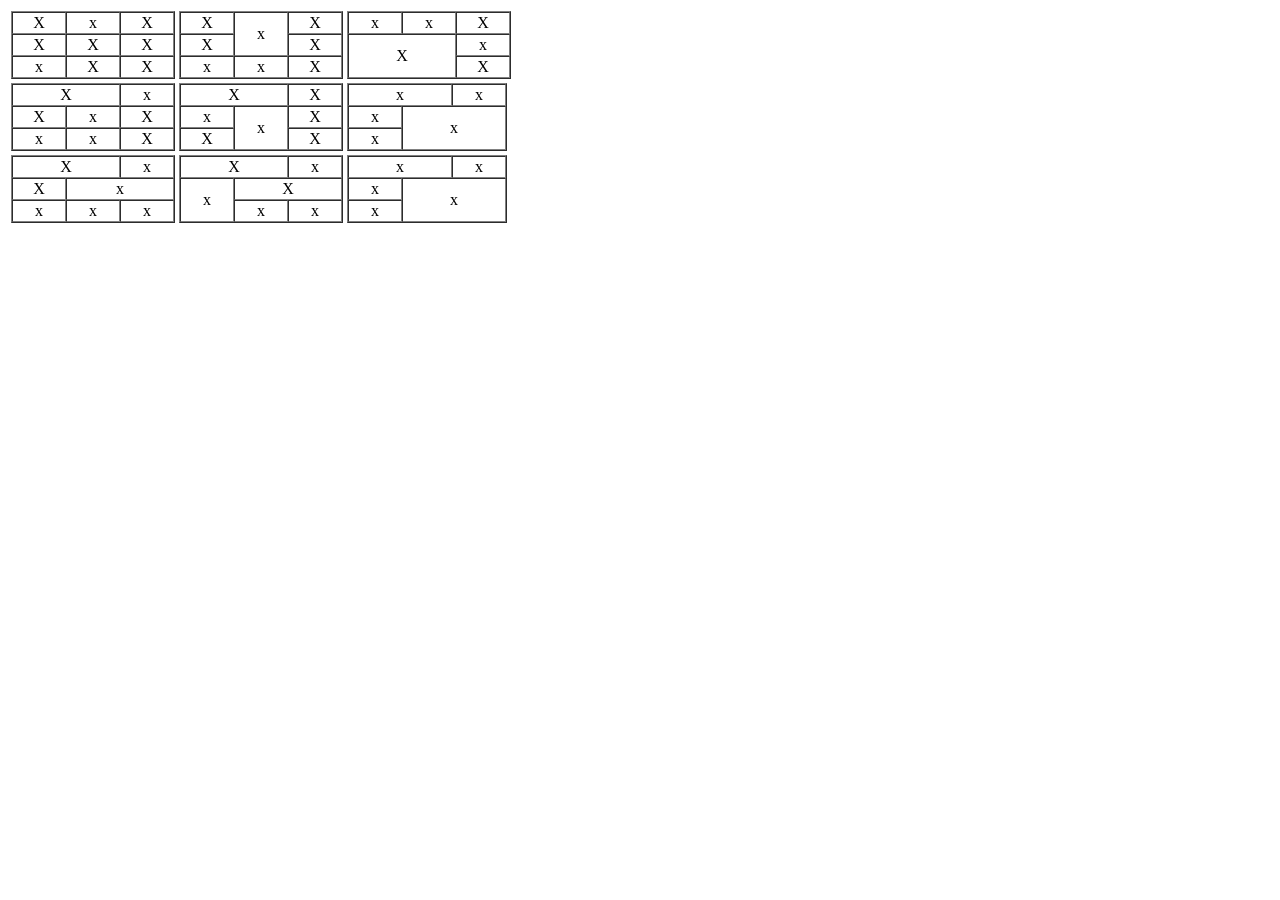
<file: pages/quiz01.html>
<!DOCTYPE html>
<html lang="en">
<head>
    <meta charset="UTF-8">
    <meta name="viewport" content="width=device-width, initial-scale=1.0">
    <title>Quiz 01</title>
</head>
<body>
    <table>
        <thead>
            <tr>
                <td>
                    <table border ="1" cellspacing="0">
                    <tr>
                        <td width ="50" align="center">X</td>
                        <td width="50" align="center">x</td>
                        <td width="50" align="center">X</td>
                    </tr>
                    <tr>
                        <td width="50" align="center">X</td>
                        <td width="50" align="center">X</td>
                        <td width="50" align="center">X</td>
                    </tr>
                    <tr>
                        <td width="50" align="center">x</td>
                        <td width="50" align="center">X</td>
                        <td width="50" align="center">X</td>
                    </tr>
                    </table>
                </td>
                <td>
                    <table border="1" cellspacing="0">
                    <tr>
                        <td width="50" align="center">X</td>
                        <td width="50" align="center" rowspan="2">x</td>
                        <td width="50" align="center">X</td>
                    </tr>
                    <tr>
                        <td width="50" align="center">X</td>
                        <td width="50" align="center">X</td>
                    </tr>
                    <tr>
                        <td width="50" align="center">x</td>
                        <td width="50" align="center">x</td>
                        <td width="50" align="center">X</td>
                    </tr> 
                    </table>
                </td>
                <td>
                    <table border="1" cellspacing="0">
                    <tr>
                        <td width="50" align="center">x</td>
                        <td width="50" align="center">x</td>
                        <td width="50" align="center">X</td>
                    </tr>
                    <tr>
                       <tr>   
                            <td colspan="2" width="50" rowspan="2" align="center">X</td>
                            <td width="50" align="center">x</td>
                        </tr>
                    </tr>
                    <tr>
                        <td width="50" align="center">X</td>
                    </tr> 
                    </table>
                </td>          
            </tr>
        </thead>
        <tbody>
                <tr>
                    <td>
                        <table border="1" cellspacing="0">
                        <tr>
                            <td colspan="2" width="50" align="center">X</td>
                            <td width="50" align="center">x</td>
                        </tr>
                        <tr>
                            <td width="50" align="center">X</td>
                            <td width="50" align="center">x</td>
                            <td width="50" align="center">X</td>
                        </tr>
                        <tr>
                            <td width="50" align="center">x</td>
                            <td width="50" align="center">x</td>
                            <td width="50" align="center">X</td>
                        </tr>
                        </table>
                    </td>
                    <td>
                        <table border="1" cellspacing="0">
                        <tr>
                            <td colspan="2" width="50" align="center">X</td>
                            <td width="50" align="center">X</td>
                        </tr>
                        <tr>
                            <td width="50" align="center">x</td>
                            <td width="50" rowspan="2" align="center">x</td>
                            <td width="50" align="center">X</td>
                        </tr>
                        <tr>
                            <td width="50" align="center">X</td>
                            <td width="50" align="center">X</td>
                        </tr> 
                        </table>
                    </td>
                    <td>
                        <table border="1" cellspacing="0">
                    <tr>
                            <td colspan="2" width="100" align="center">x</td>
                            <td  width="50" align="center">x</td>
                        </tr>
    
    
                        <tr>
                            <td width="50" align="center">x</td>
                            <td colspan="2" width="100" rowspan="2"  align="center">x</td>
                        </tr>
                        <tr>
                            <td align="center" width="50">x</td>
                        </tr>
                        </table>
                    </td>          
                </tr>
                <tr>
                    <td>
                        <table border="1" cellspacing="0">
                        <tr>
                            <td width="100" colspan="2" align="center">X</td>
                            <td width="50" align="center">x</td>
                        </tr>
                        <tr>
                            <td width="50" align="center">X</td>
                            <td width="100" colspan="2" align="center">x</td>
                        </tr>
                        <tr>
                            <td width="50" align="center">x</td>
                            <td width="50" align="center">x</td>
                            <td width="50" align="center">x</td>
                        </tr>
                        </table>
                    </td>
                    <td>
                        <table border="1" cellspacing="0">
                        <tr>
                            <td width="100" colspan="2" align="center">X</td>
                            <td width="50" align="center">x</td>
                        </tr>
                        <tr>
                            <td width="50" rowspan="2" align="center">x</td>
                            <td width="100" colspan="2" align="center">X</td>
                        </tr>
                        <tr>
                            <td width="50" align="center">x</td>
                            <td width="50" align="center">x</td>
                        </tr> 
                        </table>
                    </td>
                    <td>
                        <table border="1" cellspacing="0">
                        <tr>
                            <td width="100" colspan="2" align="center">x</td>
                            <td width="50" align="center">x</td>
                        </tr>
                        <tr>
                            <td width="50" align="center">x</td>
                            <td width="50" colspan="2" rowspan="2" align="center">x</td>
                        </tr>
                        <tr>
                            <td width="50" align="center">x</td>
                        </tr> 
                        </table>
                    </td>          
                </tr>
        </tbody>
    </table>
</body> 
</html>
</file>
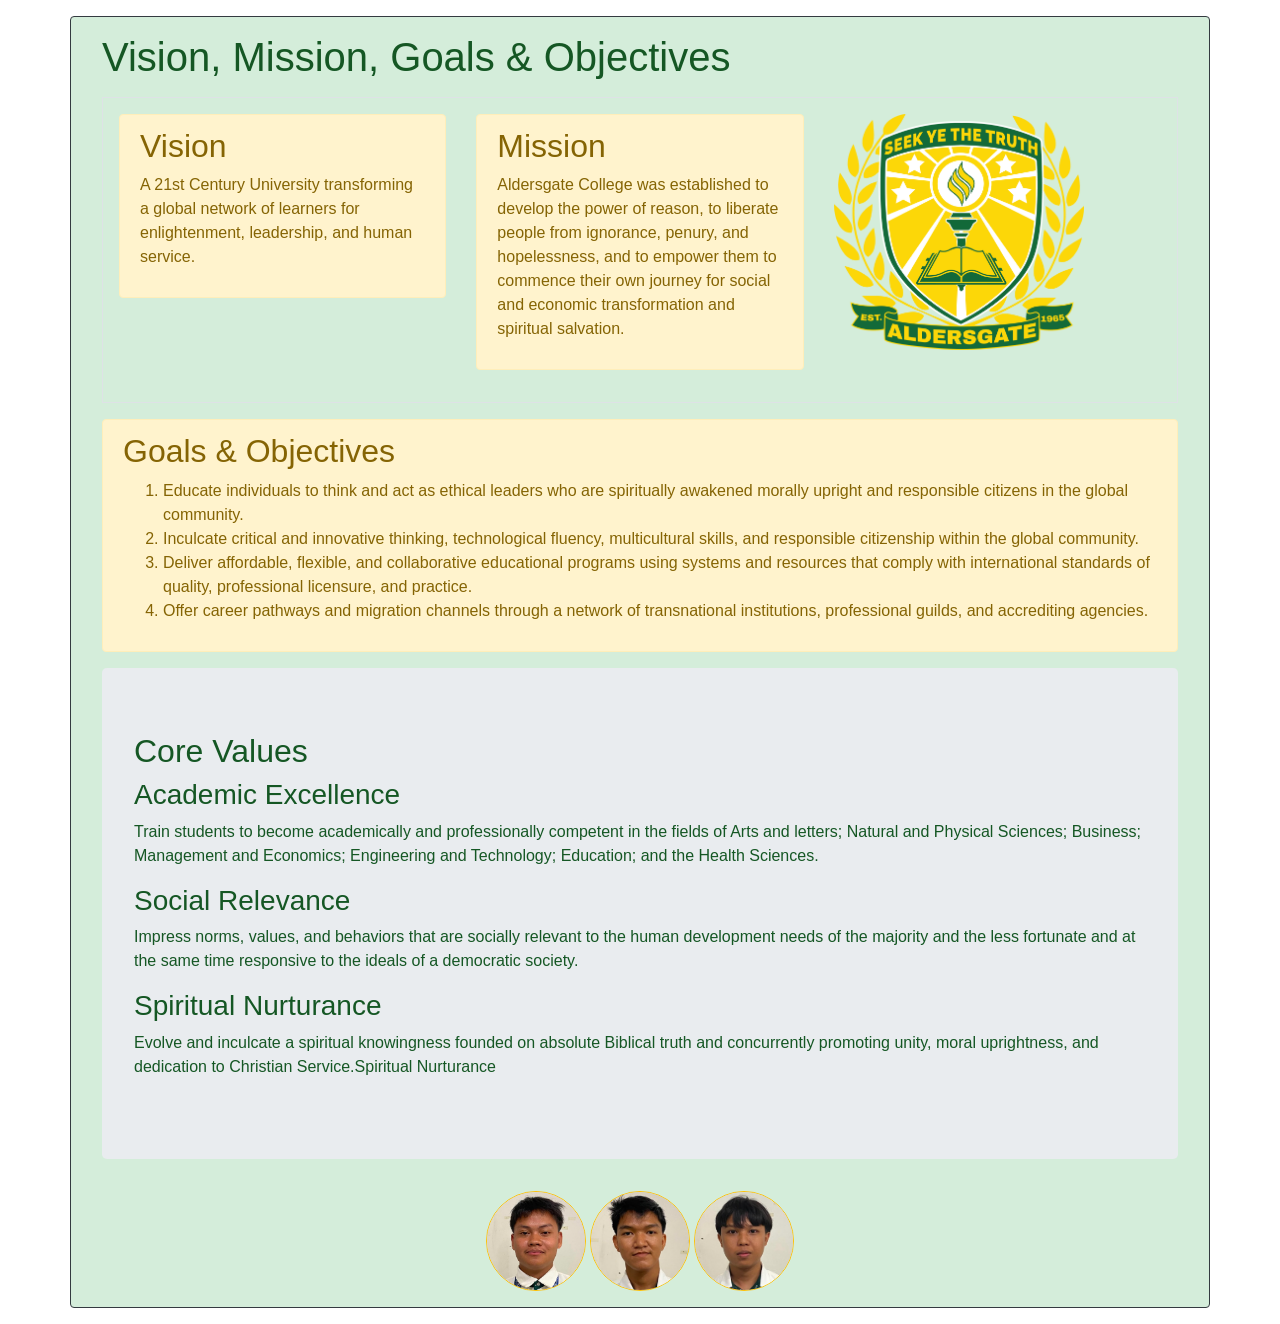
<file: pages/vmgo_bootstrap.html>
<!DOCTYPE html>
<html lang="en">
<head>
    <meta charset="UTF-8">
    <meta name="viewport" content="width=device-width, initial-scale=1.0">
    <title>Document</title>
    <!-- Latest compiled and minified CSS -->
    <link rel="stylesheet" href="https://cdn.jsdelivr.net/npm/bootstrap@4.6.2/dist/css/bootstrap.min.css">

    <!-- jQuery library -->
    <script src="https://cdn.jsdelivr.net/npm/jquery@3.7.1/dist/jquery.slim.min.js"></script>

    <!-- Popper JS -->
    <script src="https://cdn.jsdelivr.net/npm/popper.js@1.16.1/dist/umd/popper.min.js"></script>

    <!-- Latest compiled JavaScript -->
    <script src="https://cdn.jsdelivr.net/npm/bootstrap@4.6.2/dist/js/bootstrap.bundle.min.js"></script>
</head>
<body>
    <div class="container pt-3 border p-3 my-3 border-dark rounded alert-success" >
        <div class="container">
            <h1>Vision, Mission, Goals & Objectives</h1>
            <div class="container border p-3 my-3">
                <div class="row">
                    <div class="col-sm-4">
                        <div class="alert alert-warning">
                            <h2>Vision</h2>
                            <p>A 21st Century University transforming a global network of learners for enlightenment, leadership, and human service.</p>
                        </div>
                    </div>

                    <div class="col-sm-4">
                        <div class="alert alert-warning">
                            <h2>Mission</h2>
                            <p>Aldersgate College was established to develop the power of reason, to liberate people from ignorance, penury, and hopelessness, and to empower them to commence their own journey for social and economic transformation and spiritual salvation.</p>
                        </div>
                    </div>

                    <div class="col-sm-4">
                        <img src="../images/aclogo.png" alt="Aldersgate Logo" width="250" class="img-fluid">
                    </div>
                </div>
            </div>
            <div class="alert alert-warning">
                <h2>Goals & Objectives</h2>
                <ol>
                    <li>Educate individuals to think and act as ethical leaders who are spiritually awakened morally upright and responsible citizens in the global community.
                    <li>Inculcate critical and innovative thinking, technological fluency, multicultural skills, and responsible citizenship within the global community.
                    <li>Deliver affordable, flexible, and collaborative educational programs using systems and resources that comply with international standards of quality, professional licensure, and practice.
                    <li>Offer career pathways and migration channels through a network of transnational institutions, professional guilds, and accrediting agencies.
                </ol>
            </div>      

            <div class="jumbotron">
                <h2>Core Values</h2>

                <h3>Academic Excellence</h3>
                <p>Train students to become academically and professionally competent in the fields of Arts and letters; Natural and Physical Sciences; Business; Management and Economics; Engineering and Technology; Education; and the Health Sciences.</p>

                <h3>Social Relevance</h3>
                <p>Impress norms, values, and behaviors that are socially relevant to the human development needs of the majority and the less fortunate and at the same time responsive to the ideals of a democratic society.</p>
                
                <h3>Spiritual Nurturance</h3>
                <p>Evolve and inculcate a spiritual knowingness founded on absolute Biblical truth and concurrently promoting unity, moral uprightness, and dedication to Christian Service.Spiritual Nurturance</p>
            </div>
        </div>
        <div class="container" align="center">
            <img src="../images/Belandres.jpg" class="rounded-circle  border border-warning" width="100" alt="Belandres">
            <img src="../images/Pontino.jpg" class="rounded-circle  border border-warning" width="100" alt="Pontino">
            <img src="../images/Ret.jpg" class="rounded-circle  border border-warning" width="100" alt="Ret">
        </div>
        
    </div>
</body>
</html>
</file>
<file: css/styles.css>
body 
{
  background-color: lightblue;
}

h1 ,h2,h3,h4
{
  color: navy;
  margin-left: 20px;
  align-content : center ;
}
</file>
